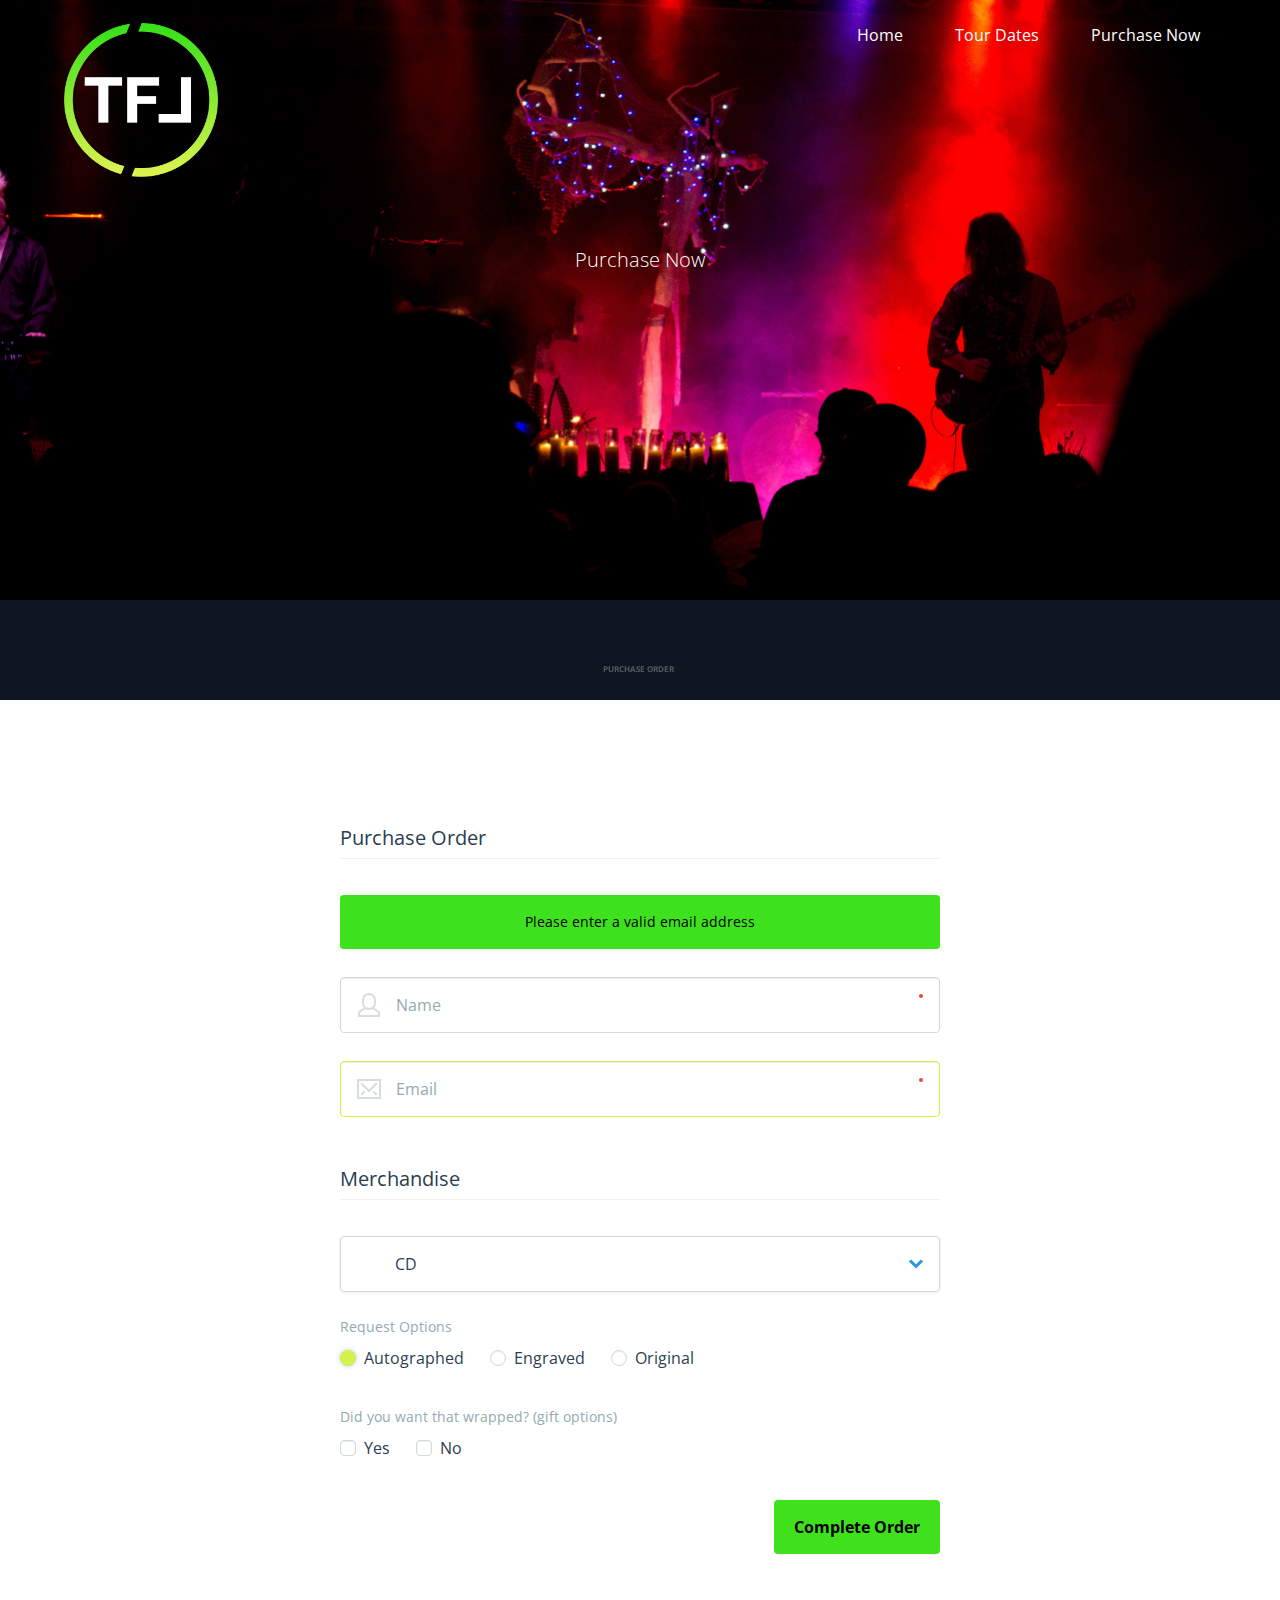
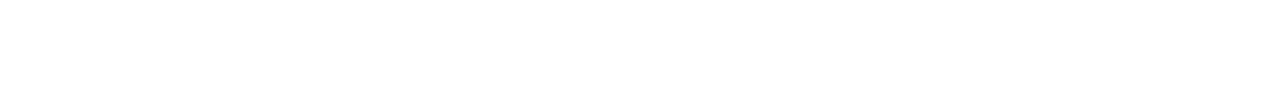
<file: purchase.html>
<!doctype html>
<html lang="en" class="no-js">
<head>
	<meta charset="UTF-8">
	<meta name="viewport" content="width=device-width, initial-scale=1">

	<link href='http://fonts.googleapis.com/css?family=Open+Sans:400,300,700' rel='stylesheet' type='text/css'>

	<link rel="stylesheet" href="css/reset.css"> <!-- CSS reset -->
	<link rel="stylesheet" href="css/style.css"> 
    <link rel="stylesheet" href="css/purchase_style.css"><!--Purchase Now css-->
	<script src="js/modernizr.js"></script> <!-- Modernizr -->
    <script src="js/purchase_main.js"></script><!--Purchase JS-->
  	
	<title>Purchase Now</title>
</head>
<body>
	<header class="cd-header">
		<div id="cd-logo"><a href="index.html"><img src="img/tfl_logo_final.png" height="154" width="154" alt="Logo"></a></div>
		<nav class="cd-primary-nav">
			<ul>
				<li><a href="index.html">Home</a></li>
				<li><a href="tour.html">Tour Dates</a></li>
				<li><a href="purchase.html">Purchase Now</a></li>
			</ul>
		</nav> <!-- cd-primary-nav -->
	</header>
	<section id="cd-intro">
		<div id="cd-intro-tagline">
			<h1>Purchase Now</h1>
		</div> 
	</section> <!-- #cd-intro -->

	<div class="cd-secondary-nav">
		<a href="#0" class="cd-secondary-nav-trigger">Menu<span></span></a> <!-- button visible on small devices -->
		<nav>
			<ul>
				<li>
					<a href="#cd-placeholder-1">
						<b>Purchase Order</b>
						<span></span><!-- icon -->
					</a>
				</li>
			</ul>
		</nav>
	</div> <!-- .cd-secondary-nav -->
	<main class="cd-main-content">
		<section id="cd-placeholder-1" class="cd-section cd-container">
            <form class="cd-form floating-labels">
		<fieldset>
			<legend>Purchase Order</legend>

			<div class="error-message">
				<p>Please enter a valid email address</p>
			</div>

			<div class="icon">
				<label class="cd-label" for="cd-name">Name</label>
				<input class="user" type="text" name="cd-name" id="cd-name" required>
		    </div> 

		    <div class="icon">
		    	<label class="cd-label" for="cd-email">Email</label>
				<input class="email error" type="email" name="cd-email" id="cd-email" required>
		    </div>
		</fieldset>

		<fieldset>
			<legend>Merchandise</legend>

			<div>
				<p class="cd-select icon">
					<select class="budget">
						<option value="0">CD</option>
						<option value="1">Poster</option>
						<option value="2">Hat</option>
						<option value="3">T-Shirt</option>
					</select>
				</p>
			</div> 

			<div>
				<h4>Request Options</h4>

				<ul class="cd-form-list">
					<li>
						<input type="radio" name="radio-button" id="cd-radio-1" checked>
						<label for="cd-radio-1">Autographed</label>
					</li>
						
					<li>
						<input type="radio" name="radio-button" id="cd-radio-2">
						<label for="cd-radio-2">Engraved</label>
					</li>

					<li>
						<input type="radio" name="radio-button" id="cd-radio-3">
						<label for="cd-radio-3">Original</label>
					</li>
				</ul>
			</div>

			<div>
				<h4>Did you want that wrapped? (gift options)</h4>

				<ul class="cd-form-list">
					<li>
						<input type="checkbox" id="cd-checkbox-1">
						<label for="cd-checkbox-1">Yes</label>
					</li>

					<li>
						<input type="checkbox" id="cd-checkbox-2">
						<label for="cd-checkbox-2">No</label>
					</li>

				</ul>
			</div>

			<div>
		      	<input type="submit" value="Complete Order">
		    </div>

		</fieldset>
	</form>
		</section> <!-- #cd-placeholder-1 -->
</main>
	
	
<script src="js/jquery-2.1.1.js"></script>
<script src="js/main.js"></script> 
</body>
</html>
</file>
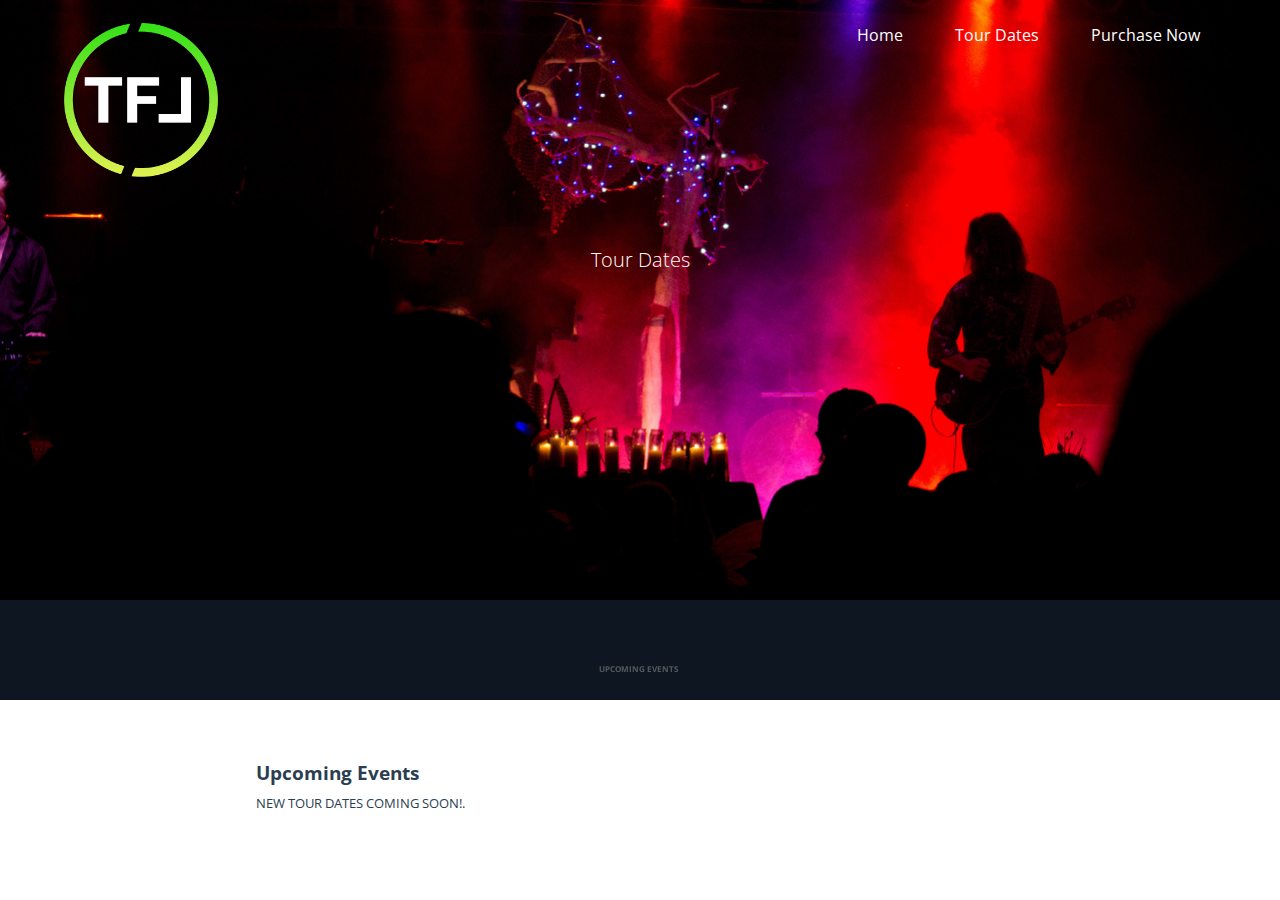
<file: tour.html>
<!doctype html>
<html lang="en" class="no-js">
<head>
	<meta charset="UTF-8">
	<meta name="viewport" content="width=device-width, initial-scale=1">

	<link href='http://fonts.googleapis.com/css?family=Open+Sans:400,300,700' rel='stylesheet' type='text/css'>

	<link rel="stylesheet" href="css/reset.css"> <!-- CSS reset -->
	<link rel="stylesheet" href="css/style.css"> 
    <link rel="stylesheet" href="css/purchase_style.css"><!--Purchase Now css-->
	<script src="js/modernizr.js"></script> <!-- Modernizr -->
    <script src="js/purchase_main.js"></script><!--Purchase JS-->
  	
	<title>Tour Dates</title>
</head>
<body>
	<header class="cd-header">
		<div id="cd-logo"><a href="index.html"><img src="img/tfl_logo_final.png" height="154" width="154" alt="Logo"></a></div>
		<nav class="cd-primary-nav">
			<ul>
				<li><a href="index.html">Home</a></li>
				<li><a href="tour.html">Tour Dates</a></li>
				<li><a href="purchase.html">Purchase Now</a></li>
			</ul>
		</nav> <!-- cd-primary-nav -->
	</header>
	<section id="cd-intro">
		<div id="cd-intro-tagline">
			<h1>Tour Dates</h1>
		</div>
	</section>

	<div class="cd-secondary-nav">
		<a href="#0" class="cd-secondary-nav-trigger">Menu<span></span></a> <!-- button visible on small devices -->
		<nav>
			<ul>
				<li>
					<a href="#cd-placeholder-1">
						<b>Upcoming Events</b>
						<span></span><!-- icon -->
					</a>
				</li>
			</ul>
		</nav>
	</div> <!-- .cd-secondary-nav -->
	<main class="cd-main-content">
		<section id="cd-placeholder-1" class="cd-section cd-container">
			<h2>Upcoming Events</h2>
			<p>NEW TOUR DATES COMING SOON!.</p>
		</section> <!-- #cd-placeholder-1 -->
	</main> <!-- .cd-main-content -->
	
<script src="js/jquery-2.1.1.js"></script>
<script src="js/main.js"></script> 
</body>
</html>
</file>
<file: css/style.css>
/* -------------------------------- 

Primary style

-------------------------------- */
*, *:after, *:before {
  -webkit-box-sizing: border-box;
  -moz-box-sizing: border-box;
  box-sizing: border-box;
}

body {
  font-size: 100%;
  font-family: "Open Sans", sans-serif;
  color: #030d18;
  background-color: #FFFFFF;
}

a {
  color: #40E21B;
  text-decoration: none;
}

img {
  max-width: 100%;
}

/* -------------------------------- 

Modules - reusable parts of our design

-------------------------------- */
.cd-container {
  /* this class is used to give a max-width to the element it is applied to, and center it horizontally when it reaches that max-width */
  width: 90%;
  max-width: 768px;
  margin: 0 auto;
}
.cd-container:after {
  content: "";
  display: table;
  clear: both;
}

.has-top-margin {
  /* this class is given - using jQuery - to the .cd-main-content following the .cd-secondary-nav when it becomes fixed */
}
@media only screen and (min-width: 1170px) {
  .has-top-margin {
    -webkit-animation: animate-margin-top 0.3s;
    -moz-animation: animate-margin-top 0.3s;
    animation: animate-margin-top 0.3s;
    margin-top: 70px;
  }
}

@-webkit-keyframes animate-margin-top {
  0% {
    margin-top: 100px;
  }

  100% {
    margin-top: 70px;
  }
}
@-moz-keyframes animate-margin-top {
  0% {
    margin-top: 100px;
  }

  100% {
    margin-top: 70px;
  }
}
@keyframes animate-margin-top {
  0% {
    margin-top: 100px;
  }

  100% {
    margin-top: 70px;
  }
}
/* -------------------------------- 

Navigation

-------------------------------- */
.cd-header {
  position: absolute;
  top: 0;
  left: 0;
  width: 100%;
  height: 50px;
  box-shadow: 0 1px 3px rgba(0, 0, 0, 0.2);
  background-color: #FFFFFF;
  z-index: 3;
}
@media only screen and (min-width: 768px) {
  .cd-header {
    height: 70px;
    background-color: transparent;
    box-shadow: none;
  }
}

#cd-logo {
  float: left;
  margin: 13px 0 0 5%;
}
#cd-logo img {
  display: block;
}
@media only screen and (min-width: 768px) {
  #cd-logo {
    margin: 23px 0 0 5%;
  }
}
@media only screen and (min-width: 1170px) {
  #cd-logo.is-hidden {
    /* assign a position fixed and move outside the viewport (on the left) */
    opacity: 0;
    position: fixed;
    left: -20%;
    margin-left: 0;
    -webkit-transition: left 0.3s, opacity 0.3s;
    -moz-transition: left 0.3s, opacity 0.3s;
    transition: left 0.3s, opacity 0.3s;
  }
  #cd-logo.is-hidden.slide-in {
    /* slide in when the secondary navigation gets fixed */
    left: 5%;
    opacity: 1;
  }
}

.cd-primary-nav {
  /* mobile first - navigation hidden by default, triggered by tap/click on navigation icon */
  float: right;
  margin-right: 5%;
  width: 44px;
  height: 100%;
  background: url(../img/menu.svg) no-repeat center center;
  background-size: 44px 44px;
}
.cd-primary-nav ul {
  position: absolute;
  top: 0;
  left: 0;
  width: 100%;
  -webkit-transform: translateY(-100%);
  -moz-transform: translateY(-100%);
  -ms-transform: translateY(-100%);
  -o-transform: translateY(-100%);
  transform: translateY(-100%);
}
.cd-primary-nav ul.is-visible {
  -webkit-transform: translateY(50px);
  -moz-transform: translateY(50px);
  -ms-transform: translateY(50px);
  -o-transform: translateY(50px);
  transform: translateY(50px);
}
.cd-primary-nav a {
  display: block;
  height: 50px;
  line-height: 50px;
  padding-left: 5%;
  background: #000101;
  border-top: 1px solid #40E21B;
  color: #FFFFFF;
}
@media only screen and (min-width: 768px) {
  .cd-primary-nav {
    /* reset navigation values */
    width: auto;
    height: auto;
    background: none;
  }
  .cd-primary-nav ul {
    position: static;
    width: auto;
    -webkit-transform: translateY(0);
    -moz-transform: translateY(0);
    -ms-transform: translateY(0);
    -o-transform: translateY(0);
    transform: translateY(0);
    line-height: 70px;
  }
  .cd-primary-nav ul.is-visible {
    -webkit-transform: translateY(0);
    -moz-transform: translateY(0);
    -ms-transform: translateY(0);
    -o-transform: translateY(0);
    transform: translateY(0);
  }
  .cd-primary-nav li {
    display: inline-block;
    margin-left: 1em;
  }
  .cd-primary-nav a {
    display: inline-block;
    height: auto;
    line-height: normal;
    background: transparent;
    padding: .6em 1em;
    border-top: none;
    color: #FFFFFF;
  }
}

/* -------------------------------- 

Intro

-------------------------------- */
#cd-intro {
  position: relative;
  height: 300px;
  background:url(../img/stage-performance.jpg) no-repeat center center;
  background-size: cover;
  z-index: 2;
}
#cd-intro #cd-intro-tagline {
  width: 90%;
  max-width: 1170px;
  margin: 0 auto;
  text-align: center;
  padding-top: 120px;
}
#cd-intro h1 {
  font-size: 24px;
  font-size: 1.5rem;
  font-weight: 300;
  color: #FFFFFF;
  text-shadow: 0 1px 3px rgba(0, 0, 0, 0.1);
}
@media only screen and (min-width: 768px) {
  #cd-intro {
    height: 400px;
  }
  #cd-intro #cd-intro-tagline {
    padding-top: 160px;
  }
  #cd-intro h1 {
    font-size: 32px;
    font-size: 2rem;
  }
}
@media only screen and (min-width: 1170px) {
  #cd-intro {
    height: 600px;
  }
  #cd-intro #cd-intro-tagline {
    padding-top: 250px;
  }
}

.cd-btn {
  display: inline-block;
  padding: 1em 1.8em;
  background-color: rgba(65,226,28,0.9);
  margin-top: 1em;
  border-radius: 20em;
  -webkit-backface-visibility: hidden;
  backface-visibility: hidden;
  -webkit-font-smoothing: antialiased;
  -moz-osx-font-smoothing: grayscale;
  color: white;
}
.no-touch .cd-btn:hover {
  background-color: #40E21B;
}
@media only screen and (min-width: 1170px) {
  .cd-btn.is-hidden {
    /* assign a position fixed and move outside the viewport (on the right) */
    opacity: 0;
    position: fixed;
    right: -20%;
    top: 0;
    padding: .8em 1.2em;
    margin: 14px 0 0;
    -webkit-transition: right 0.3s, opacity 0.3s;
    -moz-transition: right 0.3s, opacity 0.3s;
    transition: right 0.3s, opacity 0.3s;
  }
  .cd-btn.is-hidden.slide-in {
    /* slide in when the secondary nav gets fixed */
    right: 5%;
    opacity: 1;
  }
}

/* -------------------------------- 

Secondary Fixed Navigation

-------------------------------- */
.cd-secondary-nav {
  position: relative;
  z-index: 3;
  -webkit-font-smoothing: antialiased;
  -moz-osx-font-smoothing: grayscale;
}
.cd-secondary-nav ul {
  /* mobile first - secondary navigation hidden by default, triggered by tap/click on .cd-secondary-nav-trigger*/
  position: fixed;
  width: 90%;
  max-width: 400px;
  right: 5%;
  bottom: 20px;
  border-radius: 0.25em;
  background: rgba(3, 13, 24, 0.96);
  visibility: hidden;
  z-index: 1;
  -webkit-backface-visibility: hidden;
  backface-visibility: hidden;
  -webkit-transform: scale(0);
  -moz-transform: scale(0);
  -ms-transform: scale(0);
  -o-transform: scale(0);
  transform: scale(0);
  -webkit-transform-origin: 100% 100%;
  -moz-transform-origin: 100% 100%;
  -ms-transform-origin: 100% 100%;
  -o-transform-origin: 100% 100%;
  transform-origin: 100% 100%;
  -webkit-transition: -webkit-transform 0.3s, visibility 0s 0.3s;
  -moz-transition: -moz-transform 0.3s, visibility 0s 0.3s;
  transition: transform 0.3s, visibility 0s 0.3s;
}
.cd-secondary-nav ul.is-visible {
  visibility: visible;
  -webkit-transform: scale(1);
  -moz-transform: scale(1);
  -ms-transform: scale(1);
  -o-transform: scale(1);
  transform: scale(1);
  -webkit-transition: -webkit-transform 0.3s, visibility 0s 0s;
  -moz-transition: -moz-transform 0.3s, visibility 0s 0s;
  transition: transform 0.3s, visibility 0s 0s;
}
.cd-secondary-nav li a {
  display: block;
  padding: 1.6em;
  border-bottom: 1px solid #40E21B;
  color: #FFFFFF;
}
.cd-secondary-nav li:last-child a {
  border-bottom: none;
}
@media only screen and (min-width: 1170px) {
  .cd-secondary-nav {
    z-index: 1;
    height: 100px;
    background-color: rgba(3, 13, 24, 0.96);
    -webkit-transition: height 0.3s;
    -moz-transition: height 0.3s;
    transition: height 0.3s;
  }
  .cd-secondary-nav nav, .cd-secondary-nav ul, .cd-secondary-nav li, .cd-secondary-nav a {
    height: 100%;
  }
  .cd-secondary-nav ul {
    /* reset navigation values */
    position: static;
    width: auto;
    max-width: 100%;
    visibility: visible;
    -webkit-transform: scale(1);
    -moz-transform: scale(1);
    -ms-transform: scale(1);
    -o-transform: scale(1);
    transform: scale(1);
    text-align: center;
    background-color: transparent;
  }
  .cd-secondary-nav li {
    display: inline-block;
    margin-left: -4px;
  }
  .cd-secondary-nav li a {
    position: relative;
    text-align: center;
    display: block;
    padding: 58px 40px 0 40px;
    border-bottom: none;
    -webkit-transition: padding 0.2s;
    -moz-transition: padding 0.2s;
    transition: padding 0.2s;
  }
  .cd-secondary-nav li a b {
    text-transform: uppercase;
    font-size: 13px;
    font-size: 0.8125rem;
    font-weight: 700;
    color: rgba(240, 238, 225, 0.3);
  }
  .cd-secondary-nav li a span {
    position: absolute;
    display: inline-block;
    width: 40px;
    height: 40px;
    top: 18px;
    left: 50%;
    right: auto;
    -webkit-transform: translateX(-50%);
    -moz-transform: translateX(-50%);
    -ms-transform: translateX(-50%);
    -o-transform: translateX(-50%);
    transform: translateX(-50%);
    background-repeat: no-repeat;
    -webkit-transition: opacity 0.2s;
    -moz-transition: opacity 0.2s;
    transition: opacity 0.2s;
  }
  .cd-secondary-nav li a:hover b, .cd-secondary-nav li a.active b {
    color: #FFFFFF;
  }
  .cd-secondary-nav li:nth-child(1) a span {
    background-position: 0 0;
  }
  .cd-secondary-nav li:nth-child(2) a span {
    background-position: -40px 0;
  }
  .cd-secondary-nav li:nth-child(3) a span {
    background-position: -80px 0;
  }
  .cd-secondary-nav li:nth-child(4) a span {
    background-position: -120px 0;
  }
  .cd-secondary-nav li:nth-child(5) a span {
    background-position: -160px 0;
  }
  .cd-secondary-nav.is-fixed {
    /* on Firefox CSS transition/animation fails when parent element changes position attribute*/
    /* so we defined to diffent classes: .is-fixed to change the position value and .is-animated to change childrens' attributes (padding and opacity)*/
    position: fixed;
    left: 0;
    top: 0;
    height: 70px;
    width: 100%;
  }
  .cd-secondary-nav.animate-children {
    /* on Firefox CSS transition/animation fails when parent element changes position attribute*/
    /* so we defined to diffent classes: .is-fixed to change the position value and .is-animated to change childrens' attributes (padding and opacity)*/
    box-shadow: 0 1px 2px rgba(0, 0, 0, 0.2);
  }
  .cd-secondary-nav.animate-children li a {
    padding: 26px 30px 0 30px;
  }
  .cd-secondary-nav.animate-children li a span {
    opacity: 0;
  }
}

.cd-secondary-nav-trigger {
  position: fixed;
  bottom: 20px;
  right: 5%;
  width: 44px;
  height: 44px;
  background: rgba(3, 13, 24, 0.96);
  border-radius: 0.25em;
  /* image replacement */
  overflow: hidden;
  text-indent: 100%;
  white-space: nowrap;
  z-index: 2;
}
.cd-secondary-nav-trigger span {
  /* the span element is used to create the menu icon */
  position: absolute;
  display: block;
  width: 4px;
  height: 4px;
  border-radius: 50%;
  background: #f0eee1;
  left: 50%;
  top: 50%;
  bottom: auto;
  right: auto;
  -webkit-transform: translateX(-50%) translateY(-50%);
  -moz-transform: translateX(-50%) translateY(-50%);
  -ms-transform: translateX(-50%) translateY(-50%);
  -o-transform: translateX(-50%) translateY(-50%);
  transform: translateX(-50%) translateY(-50%);
  -webkit-transition: background 0.3s;
  -moz-transition: background 0.3s;
  transition: background 0.3s;
}
.cd-secondary-nav-trigger span::before, .cd-secondary-nav-trigger span::after {
  content: '';
  position: absolute;
  background: inherit;
  width: 100%;
  height: 100%;
  border-radius: 50%;
}
.cd-secondary-nav-trigger span::before {
  right: -10px;
  -webkit-transform: rotate(0);
  -moz-transform: rotate(0);
  -ms-transform: rotate(0);
  -o-transform: rotate(0);
  transform: rotate(0);
}
.cd-secondary-nav-trigger span::after {
  left: -10px;
  -webkit-transform: rotate(0);
  -moz-transform: rotate(0);
  -ms-transform: rotate(0);
  -o-transform: rotate(0);
  transform: rotate(0);
}
.cd-secondary-nav-trigger.menu-is-open {
  background: transparent;
}
.cd-secondary-nav-trigger.menu-is-open span {
  background: rgba(240, 238, 225, 0);
  width: 20px;
  height: 2px;
}
.cd-secondary-nav-trigger.menu-is-open span::before, .cd-secondary-nav-trigger.menu-is-open span::after {
  background: #f0eee1;
  width: 100%;
  height: 100%;
  border-radius: 0;
  top: 0;
  left: 0;
}
.cd-secondary-nav-trigger.menu-is-open span::before {
  -webkit-transform: rotate(135deg);
  -moz-transform: rotate(135deg);
  -ms-transform: rotate(135deg);
  -o-transform: rotate(135deg);
  transform: rotate(135deg);
}
.cd-secondary-nav-trigger.menu-is-open span::after {
  -webkit-transform: rotate(225deg);
  -moz-transform: rotate(225deg);
  -ms-transform: rotate(225deg);
  -o-transform: rotate(225deg);
  transform: rotate(225deg);
}
@media only screen and (min-width: 1170px) {
  .cd-secondary-nav-trigger {
    display: none;
  }
}

/* -------------------------------- 

Placeholder Sections

-------------------------------- */
.cd-section {
  margin: 0 auto;
  padding: 2em 0;
}
.cd-section h2 {
  font-size: 20px;
  font-size: 1.25rem;
  margin-bottom: .6em;
  font-weight: 700;
}
.cd-section p {
  line-height: 1.6;
}
@media only screen and (min-width: 1170px) {
  .cd-section {
    margin: 0 auto;
    padding: 4em 0;
  }
  .cd-section h2 {
    font-size: 30px;
    font-size: 1.875rem;
  }
  .cd-section p {
    font-size: 20px;
    font-size: 1.25rem;
  }
}
</file>
<file: css/purchase_style.css>
/* -------------------------------- 

Primary style

-------------------------------- */
*, *::after, *::before {
  -webkit-box-sizing: border-box;
  -moz-box-sizing: border-box;
  box-sizing: border-box;
}

html {
  font-size: 62.5%;
}

body {
  font-size: 1.6rem;
  font-family: "Open Sans", sans-serif;
  color: #2b3e51;
  background-color: #ffffff;
}

a {
  color: #D1F14C;
  text-decoration: none;
}

/* -------------------------------- 

Form

-------------------------------- */
.cd-form {
  width: 90%;
  max-width: 600px;
  margin: 4em auto;
}
.cd-form::after {
  clear: both;
  content: "";
  display: table;
}
.cd-form fieldset {
  margin: 24px 0;
}
.cd-form legend {
  padding-bottom: 10px;
  margin-bottom: 20px;
  font-size: 2rem;
  border-bottom: 1px solid #ecf0f1;
}
.cd-form div {
  /* form element wrapper */
  position: relative;
  margin: 20px 0;
}
.cd-form h4, .cd-form .cd-label {
  font-size: 1.3rem;
  color: #94aab0;
  margin-bottom: 10px;
}
.cd-form .cd-label {
  display: block;
}
.cd-form input, .cd-form textarea, .cd-form select, .cd-form label {
  font-family: "Open Sans", sans-serif;
  font-size: 1.6rem;
  color: #2b3e51;
}
.cd-form input[type="text"],
.cd-form input[type="email"],
.cd-form textarea,
.cd-form select,
.cd-form legend {
  display: block;
  width: 100%;
  -webkit-appearance: none;
  -moz-appearance: none;
  -ms-appearance: none;
  -o-appearance: none;
  appearance: none;
}
.cd-form input[type="text"],
.cd-form input[type="email"],
.cd-form textarea,
.cd-form select {
  /* general style for input elements */
  padding: 12px;
  border: 1px solid #cfd9db;
  background-color: #ffffff;
  border-radius: .25em;
  box-shadow: inset 0 1px 1px rgba(0, 0, 0, 0.08);
}
.cd-form input[type="text"]:focus,
.cd-form input[type="email"]:focus,
.cd-form textarea:focus,
.cd-form select:focus {
  outline: none;
  border-color: #D5F14E;
  box-shadow: 0 0 5px rgba(44, 151, 222, 0.2);
}
.cd-form .cd-select {
  /* select element wapper */
  position: relative;
}
.cd-form .cd-select::after {
  /* arrow icon for select element */
  content: '';
  position: absolute;
  z-index: 1;
  right: 16px;
  top: 50%;
  margin-top: -8px;
  display: block;
  width: 16px;
  height: 16px;
  background:url(../img/arrow.svg) no-repeat center center;
  pointer-events: none;
}
.cd-form select {
  box-shadow: 0 1px 3px rgba(0, 0, 0, 0.08);
  cursor: pointer;
}
.cd-form select::-ms-expand {
  display: none;
}
.cd-form .cd-form-list {
  margin-top: 16px;
}
.cd-form .cd-form-list::after {
  clear: both;
  content: "";
  display: table;
}
.cd-form .cd-form-list li {
  /* wrapper for radio and checkbox input types */
  display: inline-block;
  position: relative;
  -webkit-user-select: none;
  -moz-user-select: none;
  -ms-user-select: none;
  user-select: none;
  margin: 0 26px 16px 0;
  float: left;
}
.cd-form input[type=radio],
.cd-form input[type=checkbox] {
  /* hide original check and radio buttons */
  position: absolute;
  left: 0;
  top: 50%;
  -webkit-transform: translateY(-50%);
  -moz-transform: translateY(-50%);
  -ms-transform: translateY(-50%);
  -o-transform: translateY(-50%);
  transform: translateY(-50%);
  margin: 0;
  padding: 0;
  opacity: 0;
  z-index: 2;
}
.cd-form input[type="radio"] + label,
.cd-form input[type="checkbox"] + label {
  padding-left: 24px;
}
.cd-form input[type="radio"] + label::before,
.cd-form input[type="radio"] + label::after,
.cd-form input[type="checkbox"] + label::before,
.cd-form input[type="checkbox"] + label::after {
  /* custom radio and check boxes */
  content: '';
  display: block;
  position: absolute;
  left: 0;
  top: 50%;
  margin-top: -8px;
  width: 16px;
  height: 16px;
}
.cd-form input[type="radio"] + label::before,
.cd-form input[type="checkbox"] + label::before {
  border: 1px solid #cfd9db;
  background: #ffffff;
  box-shadow: inset 0 1px 1px rgba(0, 0, 0, 0.08);
}
.cd-form input[type="radio"] + label::before,
.cd-form input[type="radio"] + label::after {
  border-radius: 50%;
}
.cd-form input[type="checkbox"] + label::before,
.cd-form input[type="checkbox"] + label::after {
  border-radius: .25em;
}
.cd-form input[type="radio"] + label::after,
.cd-form input[type="checkbox"] + label::after {
  background-color: #D6F04D;
  background-position: center center;
  background-repeat: no-repeat;
  box-shadow: 0 0 5px rgba(44, 151, 222, 0.4);
  display: none;
}
.cd-form input[type="checkbox"] + label::after {
  /* custom image for checkbox */
  background-image:url(../img/check.svg);
}
.cd-form input[type="radio"]:focus + label::before,
.cd-form input[type="checkbox"]:focus + label::before {
  /* add focus effect for radio and check buttons */
  box-shadow: 0 0 5px rgba(44, 151, 222, 0.6);
}
.cd-form input[type="radio"]:checked + label::after,
.cd-form input[type="checkbox"]:checked + label::after {
  display: block;
}
.cd-form input[type="radio"]:checked + label::before,
.cd-form input[type="radio"]:checked + label::after,
.cd-form input[type="checkbox"]:checked + label::before,
.cd-form input[type="checkbox"]:checked + label::after {
  -webkit-animation: cd-bounce 0.3s;
  -moz-animation: cd-bounce 0.3s;
  animation: cd-bounce 0.3s;
}
.cd-form textarea {
  min-height: 200px;
  resize: vertical;
  overflow: auto;
}
.cd-form input[type="submit"] {
  /* button style */
  border: none;
  background: #3FE11D;
  border-radius: .25em;
  padding: 16px 20px;
  color: #000000;
  font-weight: bold;
  float: right;
  cursor: pointer;
  -webkit-font-smoothing: antialiased;
  -moz-osx-font-smoothing: grayscale;
  -webkit-appearance: none;
  -moz-appearance: none;
  -ms-appearance: none;
  -o-appearance: none;
  appearance: none;
}
.no-touch .cd-form input[type="submit"]:hover {
  background: #D4EE4C;
}
.cd-form input[type="submit"]:focus {
  outline: none;
  background: #2b3e51;
}
.cd-form input[type="submit"]:active {
  -webkit-transform: scale(0.9);
  -moz-transform: scale(0.9);
  -ms-transform: scale(0.9);
  -o-transform: scale(0.9);
  transform: scale(0.9);
}
.cd-form [required] {
  background: url("../img/cd-required.svg") no-repeat top right;
}
.cd-form .error-message p {
  background: #3EE11D;
  color: #000000;
  font-size: 1.4rem;
  text-align: center;
  -webkit-font-smoothing: antialiased;
  -moz-osx-font-smoothing: grayscale;
  border-radius: .25em;
  padding: 16px;
}
.cd-form .error {
  border-color: #D4EE4C !important;
}

/* The Modal (background) */
.modal {
    display: none; /* Hidden by default */
    position: fixed; /* Stay in place */
    z-index: 1; /* Sit on top */
    left: 0;
    top: 0;
    width: 100%; /* Full width */
    height: 100%; /* Full height */
    overflow: auto; /* Enable scroll if needed */
    background-color: rgb(0,0,0); /* Fallback color */
    background-color: rgba(0,0,0,0.4); /* Black w/ opacity */
}

@media only screen and (min-width: 600px) {
  .cd-form div {
    /* form element wrapper */
    margin: 32px 0;
  }
  .cd-form legend + div {
    /* reduce margin-top for first form element after the legend */
    margin-top: 20px;
  }
  .cd-form h4, .cd-form .cd-label {
    font-size: 1.4rem;
    margin-bottom: 10px;
  }
  .cd-form input[type="text"],
  .cd-form input[type="email"],
  .cd-form textarea,
  .cd-form select {
    padding: 16px;
  }
}

@-webkit-keyframes cd-bounce {
  0%, 100% {
    -webkit-transform: scale(1);
  }
  50% {
    -webkit-transform: scale(0.8);
  }
}
@-moz-keyframes cd-bounce {
  0%, 100% {
    -moz-transform: scale(1);
  }
  50% {
    -moz-transform: scale(0.8);
  }
}
@keyframes cd-bounce {
  0%, 100% {
    -webkit-transform: scale(1);
    -moz-transform: scale(1);
    -ms-transform: scale(1);
    -o-transform: scale(1);
    transform: scale(1);
  }
  50% {
    -webkit-transform: scale(0.8);
    -moz-transform: scale(0.8);
    -ms-transform: scale(0.8);
    -o-transform: scale(0.8);
    transform: scale(0.8);
  }
}
/* -------------------------------- 

Custom icons

-------------------------------- */
.cd-form .icon input, .cd-form .icon select, .cd-form .icon textarea {
  padding-left: 54px !important;
}
.cd-form .user {
  background:url(../img/user.svg) no-repeat 16px center;
}
.cd-form [required].user {
  background:url(../img/user.svg) no-repeat 16px center, url(../img/required.svg) no-repeat top right;
}

.cd-form .email {
  background:url(../img/email.svg) no-repeat 16px center;
}
.cd-form [required].email {
  background: url(../img/email.svg) no-repeat 16px center, url(../img/required.svg) no-repeat top right;
}


/* -------------------------------- 

FLoating labels 

-------------------------------- */
.js .floating-labels div {
  margin: 28px 0;
}
.js .floating-labels .cd-label {
  position: absolute;
  top: 16px;
  left: 16px;
  font-size: 1.6rem;
  cursor: text;
  -webkit-transition: top 0.2s, left 0.2s, font-size 0.2s;
  -moz-transition: top 0.2s, left 0.2s, font-size 0.2s;
  transition: top 0.2s, left 0.2s, font-size 0.2s;
}
.js .floating-labels .icon .cd-label {
  left: 56px;
}
.js .floating-labels .cd-label.float {
  /* move label out the input field */
  font-size: 1.2rem;
  top: -16px;
  left: 0 !important;
}
@media only screen and (min-width: 600px) {
  .js .floating-labels legend + div {
    /* reduce margin-top for first form element after the legend */
    margin-top: 16px;
  }
  .js .floating-labels .cd-label {
    top: 20px;
  }
}
</file>
